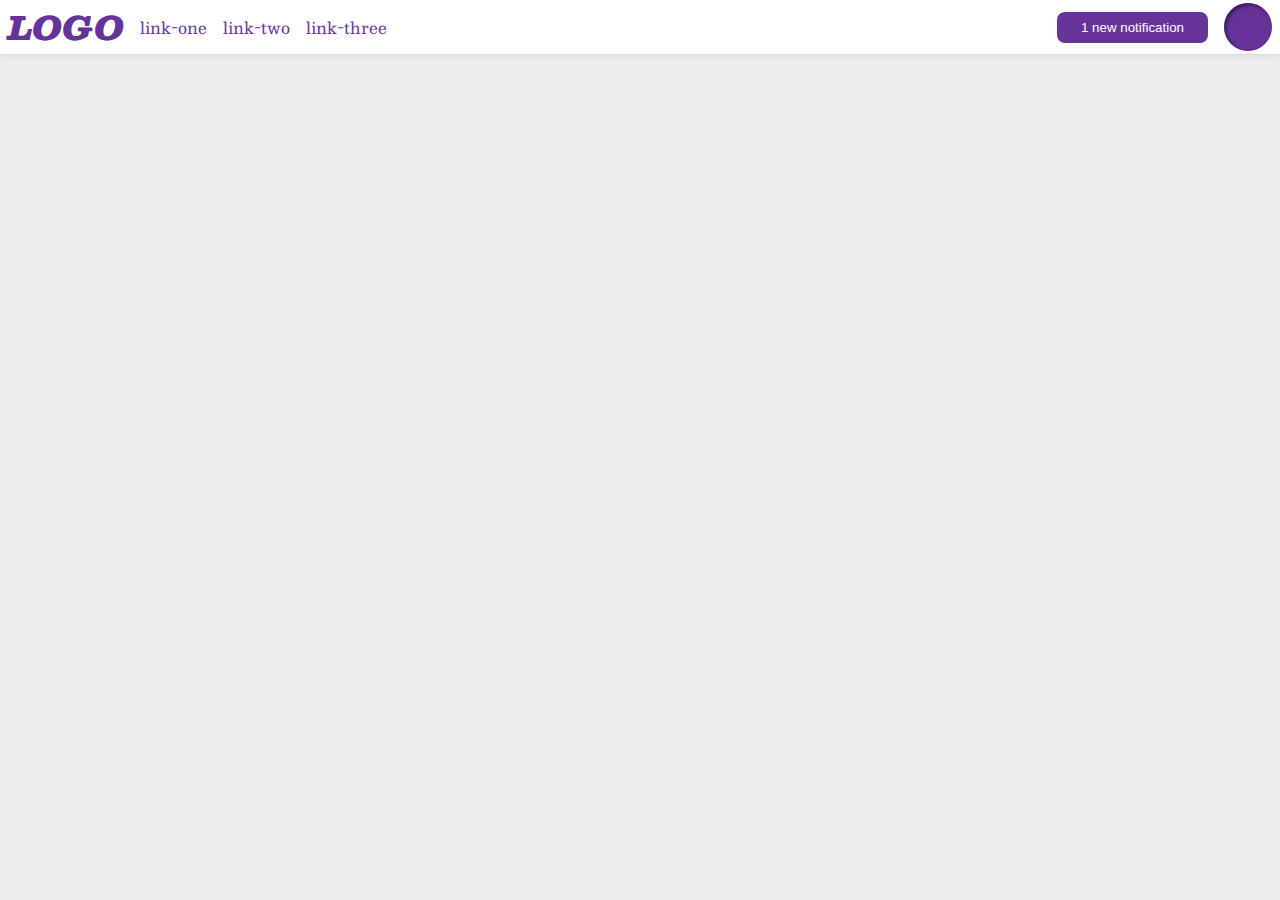
<file: flex/03-flex-header-2/index.html>
<!DOCTYPE html>
<html lang="en">
  <head>
    <meta charset="UTF-8">
    <meta http-equiv="X-UA-Compatible" content="IE=edge">
    <meta name="viewport" content="width=device-width, initial-scale=1.0">
    <title>Flex Header 2</title>
    <link rel="stylesheet" href="style.css">
  </head>
  <body>
    <div class="header">
      <div class="header-group1">
          <div class="logo">
            LOGO
          </div>
          <ul class="links">
            <li><a href="google.com">link-one</a></li>
            <li><a href="google.com">link-two</a></li>
            <li><a href="google.com">link-three</a></li>
          </ul>
      </div>

      <div class="header-group2">
        <button class="notifications">
            1 new notification
        </button>
        <div class="profile-image"></div>
      </div>
    </div>
  </body>
</html>
</file>
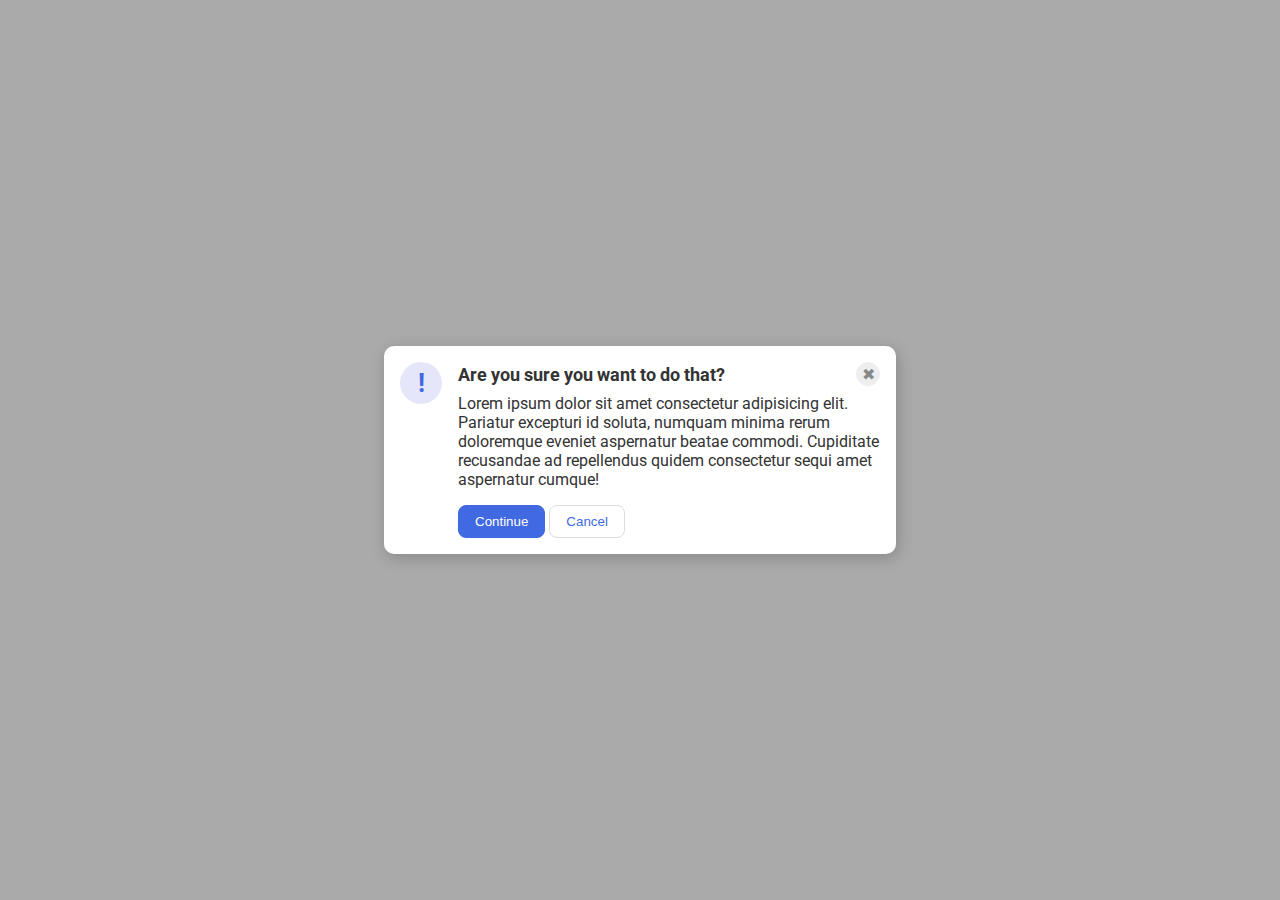
<file: flex/05-flex-modal/index.html>
<!DOCTYPE html>
<html lang="en">
  <head>
    <meta charset="UTF-8">
    <meta http-equiv="X-UA-Compatible" content="IE=edge">
    <meta name="viewport" content="width=device-width, initial-scale=1.0">
    <link rel="stylesheet" href="style.css">
    <title>Modal</title>
  </head>
  <body>
    <div class="modal">
      <div class="icon">!</div>

      <div class="container">
        <div class="header">Are you sure you want to do that?
          <button class="close-button">✖</button>
        </div>
        <div class="text">Lorem ipsum dolor sit amet consectetur adipisicing elit. Pariatur excepturi id soluta, numquam minima rerum doloremque eveniet aspernatur beatae commodi. Cupiditate recusandae ad repellendus quidem consectetur sequi amet aspernatur cumque!</div>
        <button class="continue">Continue</button>
        <button class="cancel">Cancel</button>
      </div>
    </div>
  </body>
</html>
</file>
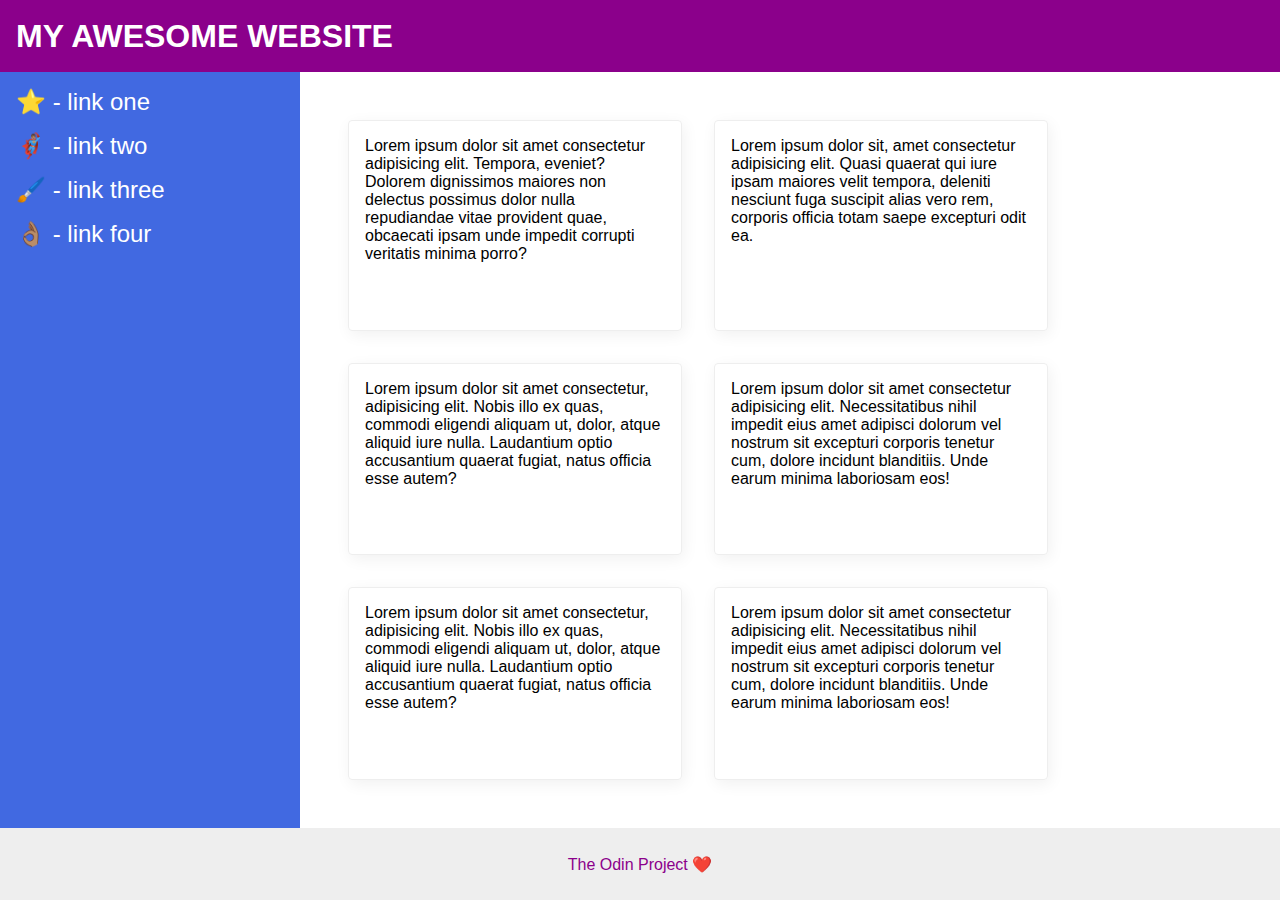
<file: flex/07-flex-layout-2/index.html>
<!DOCTYPE html>
<html lang="en">
  <head>
    <meta charset="UTF-8">
    <meta http-equiv="X-UA-Compatible" content="IE=edge">
    <meta name="viewport" content="width=device-width, initial-scale=1.0">
    <title>The Holy Grail</title>
    <link rel="stylesheet" href="style.css">
  </head>
  <body>
    <div class="header">
     MY AWESOME WEBSITE
    </div>
    <div class="body"> 
      <div class="sidebar">
        <ul>
          <li><a href="#">⭐ - link one</a></li>
           <li><a href="#">🦸🏽‍♂️ - link two</a></li>
          <li><a href="#">🖌️ - link three</a></li>
          <li><a href="#">👌🏽 - link four</a></li>
        </ul>
      </div>
      <div class="container">
        <div class="card">Lorem ipsum dolor sit amet consectetur adipisicing elit. Tempora, eveniet? Dolorem dignissimos maiores non delectus possimus dolor nulla repudiandae vitae provident quae, obcaecati ipsam unde impedit corrupti veritatis minima porro?</div>
        <div class="card">Lorem ipsum dolor sit, amet consectetur adipisicing elit. Quasi quaerat qui iure ipsam maiores velit tempora, deleniti nesciunt fuga suscipit alias vero rem, corporis officia totam saepe excepturi odit ea.</div>
        <div class="card">Lorem ipsum dolor sit amet consectetur, adipisicing elit. Nobis illo ex quas, commodi eligendi aliquam ut, dolor, atque aliquid iure nulla. Laudantium optio accusantium quaerat fugiat, natus officia esse autem?</div>
        <div class="card">Lorem ipsum dolor sit amet consectetur adipisicing elit. Necessitatibus nihil impedit eius amet adipisci dolorum vel nostrum sit excepturi corporis tenetur cum, dolore incidunt blanditiis. Unde earum minima laboriosam eos!</div>
        <div class="card">Lorem ipsum dolor sit amet consectetur, adipisicing elit. Nobis illo ex quas, commodi eligendi aliquam ut, dolor, atque aliquid iure nulla. Laudantium optio accusantium quaerat fugiat, natus officia esse autem?</div>
        <div class="card">Lorem ipsum dolor sit amet consectetur adipisicing elit. Necessitatibus nihil impedit eius amet adipisci dolorum vel nostrum sit excepturi corporis tenetur cum, dolore incidunt blanditiis. Unde earum minima laboriosam eos!</div>
      </div>
    </div>
    <div class="footer">
      The Odin Project ❤️
    </div>
  </body>
</html>
</file>
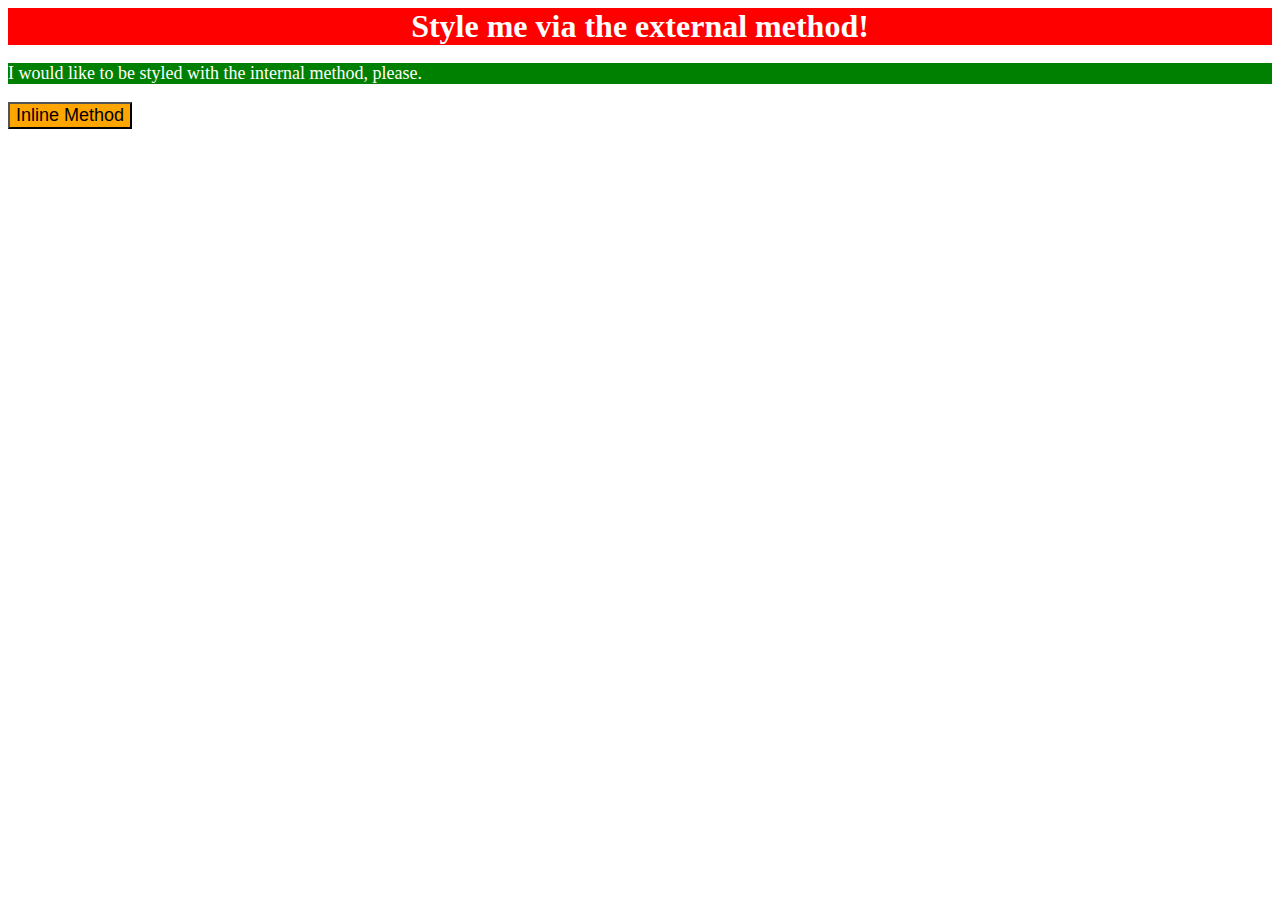
<file: foundations/01-css-methods/index.html>
<!DOCTYPE html>
<html lang="en">
  <head>
    <meta charset="UTF-8">
    <meta http-equiv="X-UA-Compatible" content="IE=edge">
    <meta name="viewport" content="width=device-width, initial-scale=1.0">
    <title>Methods for Adding CSS</title>
    <link rel="stylesheet" href="styles.css">
<style>
p{
  background-color: green;
  font-size: 18px;
  color: white;
}
</style>
  </head>
  <body>
    <div>Style me via the external method!</div>
    <p>I would like to be styled with the internal method, please.</p>
    <button style="font-size: 18px; background-color: orange;">Inline Method</button>
  </body>
</html>
</file>
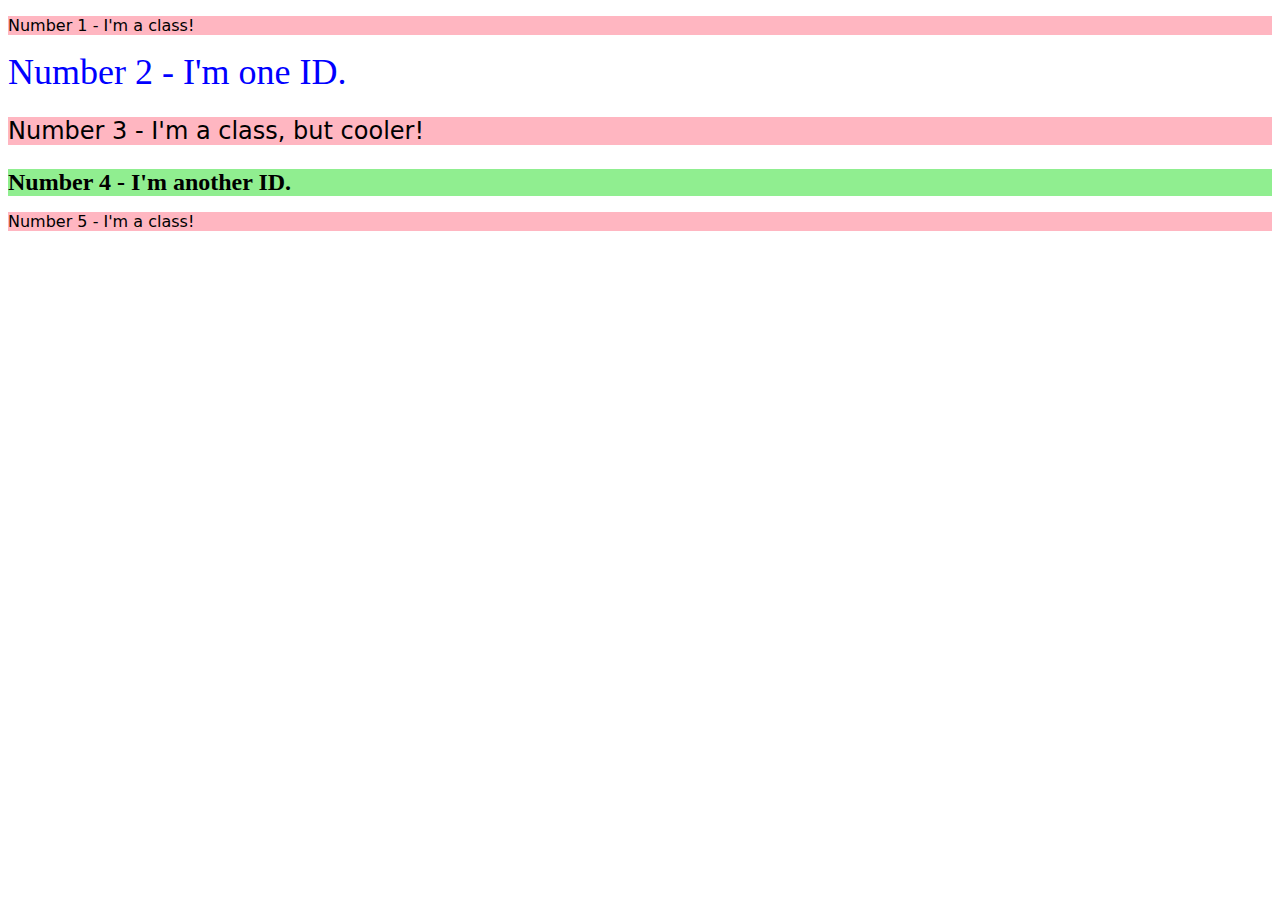
<file: foundations/02-class-id-selectors/index.html>
<!DOCTYPE html>
<html lang="en">
  <head>
    <meta charset="UTF-8">
    <meta http-equiv="X-UA-Compatible" content="IE=edge">
    <meta name="viewport" content="width=device-width, initial-scale=1.0">
    <title>Class and ID Selectors</title>
    <link rel="stylesheet" href="style.css">
  </head>
  <body>
    <p class="odd">Number 1 - I'm a class!</p>
    <div id="firsteven">Number 2 - I'm one ID.</div>
    <p class="odd cool">Number 3 - I'm a class, but cooler!</p>
    <div id="secondeven" class="cool">Number 4 - I'm another ID.</div>
    <p class="odd">Number 5 - I'm a class!</p>
  </body>
</html>
</file>
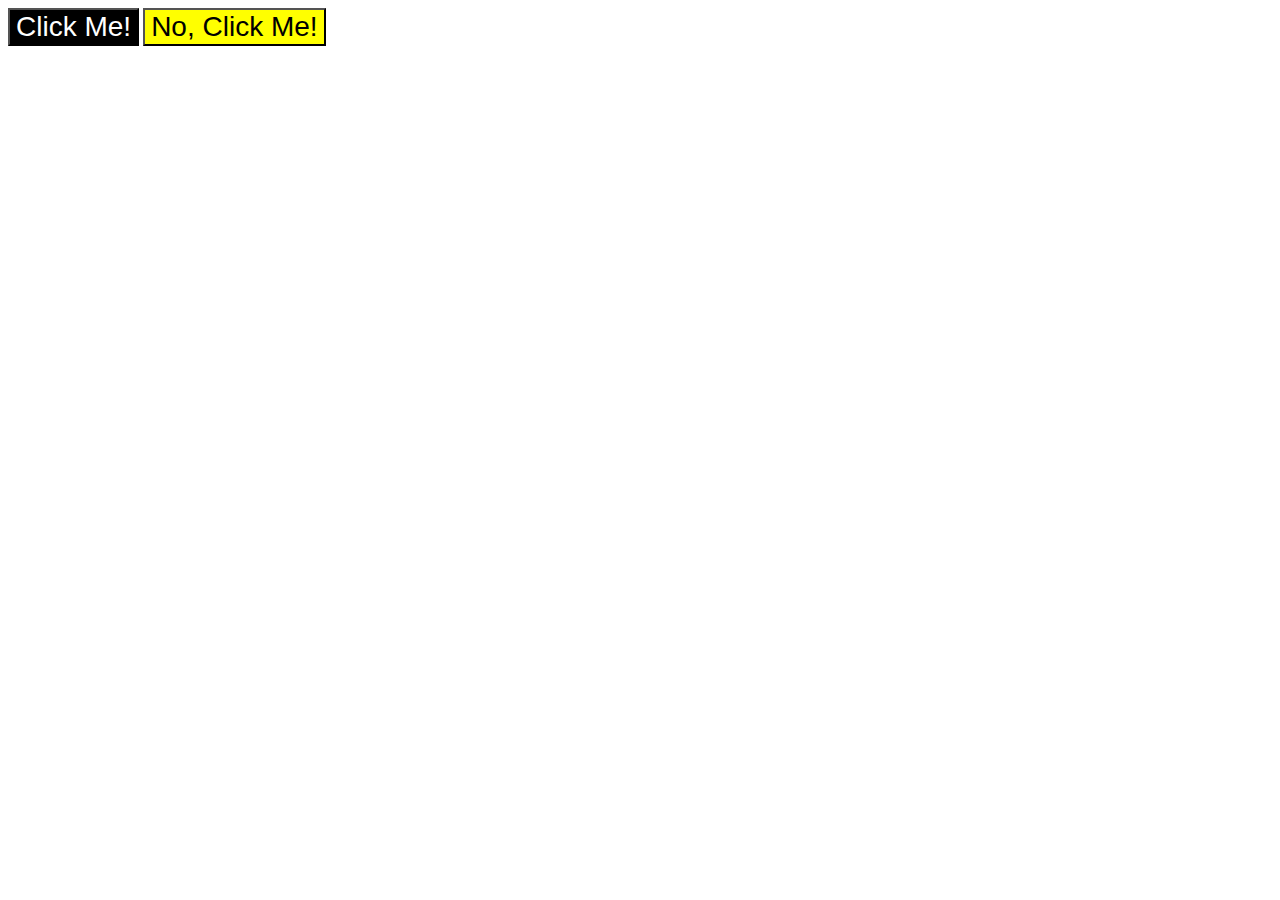
<file: foundations/03-grouping-selectors/index.html>
<!DOCTYPE html>
<html lang="en">
  <head>
    <meta charset="UTF-8">
    <meta http-equiv="X-UA-Compatible" content="IE=edge">
    <meta name="viewport" content="width=device-width, initial-scale=1.0">
    <title>Grouping Selectors</title>
    <link rel="stylesheet" href="style.css">
  </head>
  <body>
    <button class="clickme">Click Me!</button>
    <button class="no-clickme">No, Click Me!</button>
  </body>
</html>
</file>
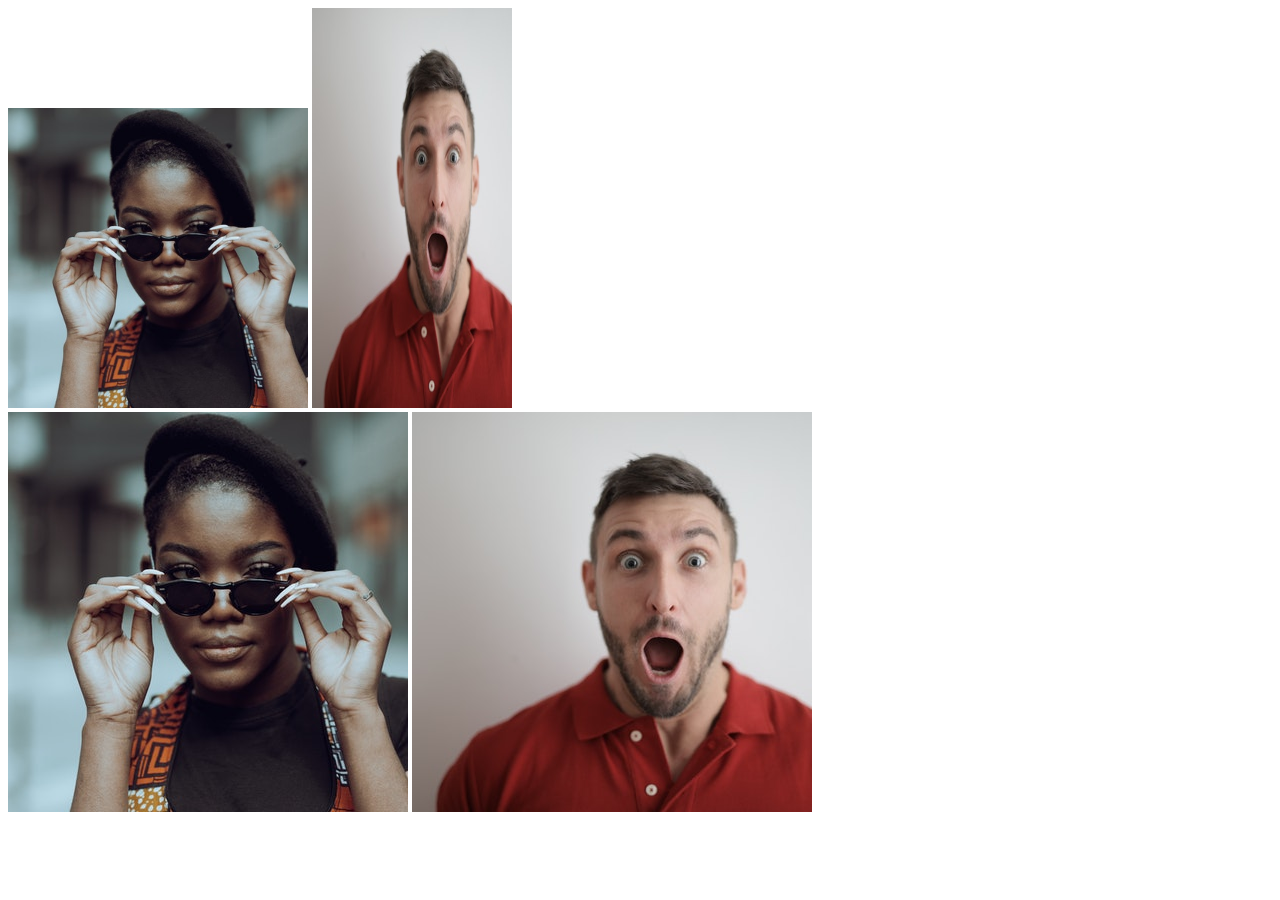
<file: foundations/04-chaining-selectors/index.html>
<!DOCTYPE html>
<html lang="en">
  <head>
    <meta charset="UTF-8">
    <meta http-equiv="X-UA-Compatible" content="IE=edge">
    <meta name="viewport" content="width=device-width, initial-scale=1.0">
    <title>Chaining Selectors</title>
    <link rel="stylesheet" href="style.css">
  </head>
  <body>
    <!-- Check image source path. Review Foundations lesson - Links and Images -->
    <!-- Use the classes BELOW this line -->
    <div>
      <img class="avatar proportioned" src="./images/woman-image.jpg" alt="Woman with glasses">
      <img class="avatar distorted" src="./images/man-image.jpg" alt="Man with surprised expression">
    </div>
    <!-- Use the classes ABOVE this line -->
    <div>
      <img class="original proportioned" src= "./images/woman-image.jpg" alt="Woman with glasses">
      <img class="original distorted" src="./images/man-image.jpg" alt="Man with surprised expression">
    </div>
  </body>
</html>
</file>
<file: flex/03-flex-header-2/style.css>
/* this is some magical font-importing.  
you'll learn about it later. */
@import url('https://fonts.googleapis.com/css2?family=Besley:ital,wght@0,400;1,900&display=swap');

body {
  margin: 0;
  background: #eee;
  font-family: Besley, serif;
}

.header {
  background: white;
  border-bottom: 1px solid #ddd;
  box-shadow: 0 0 8px rgba(0,0,0,.1);
  display: flex;
  justify-content: space-between;
  padding: 0 8px;
}

.profile-image {
  background: rebeccapurple;
  box-shadow: inset 2px 2px 4px rgba(0,0,0,.5);
  border-radius: 50%;
  width: 48px;
  height: 48px;
}

.logo {
  color: rebeccapurple;
  font-size: 32px;
  font-weight: 900;
  font-style: italic;
}

button {
  border: none;
  border-radius: 8px;
  background: rebeccapurple;
  color: white;
  padding: 8px 24px;
}

a {
  /* this removes the line under our links */
  text-decoration: none;
  color: rebeccapurple;
}

ul {
  list-style-type: none;
  margin: 0;
  padding: 0;
  gap: 16px;
}

.links{
  display: flex;
  gap: 16px;
}

.header-group1, .header-group2{
  display: flex;
  align-items: center;
  gap: 16px;
}
</file>
<file: flex/05-flex-modal/style.css>
@import url('https://fonts.googleapis.com/css2?family=Roboto:wght@400;700&display=swap');

html, body {
  height: 100%;
}

body {
  font-family: Roboto, sans-serif;
  margin: 0;
  background: #aaa;
  color: #333;
  /* I'll give you this one for free lol */
  display: flex;
  align-items: center;
  justify-content: center;
}

.modal {
  background: white;
  width: 480px;
  border-radius: 10px;
  box-shadow: 2px 4px 16px rgba(0,0,0,.2);
  display: flex;
  gap: 16px;
  padding: 16px;
}

.icon {
  color: royalblue;
  font-size: 26px;
  font-weight: 700;
  background: lavender;
  width: 42px;
  height: 42px;
  border-radius: 50%;
  display: flex;
  align-items: center;
  justify-content: center;
}

.close-button {
  background: #eee;
  border-radius: 50%;
  color: #888;
  font-weight: 400;
  font-size: 16px;
  height: 24px;
  width: 24px;
  display: flex;
  align-items: center;
  justify-content: center;
  border: 1px solid #eee;
  padding: 0;
}

button {
  cursor: pointer;
  padding: 8px 16px;
  border-radius: 8px;
}

button.continue {
  background: royalblue;
  border: 1px solid royalblue;
  color: white;
}

button.cancel {
  background: white;
  border: 1px solid #ddd;
  color: royalblue;
}

.icon{
  flex-shrink: 0;
}

.header{
  display: flex;
  justify-content: space-between;
  align-items: center;
  font-weight: bold;
  font-size: large; 
  margin-bottom: 8px;
}

.text{
  margin-bottom: 16px;
}
</file>
<file: flex/07-flex-layout-2/style.css>
body {
  font-family: -apple-system, BlinkMacSystemFont, 'Segoe UI', Roboto, Oxygen, Ubuntu, Cantarell, 'Open Sans', 'Helvetica Neue', sans-serif;
  margin: 0;
  min-height: 100vh;
  display: flex;
  flex-direction: column;
}

.header {
  height: 72px;
  background: darkmagenta;
  color: white;
  display: flex;
  align-items: center;
  padding: 0 16px;
  font-size: 32px;
  font-weight: 900;
}

.footer {
  height: 72px;
  background: #eee;
  color: darkmagenta;
  display: flex;
  justify-content: center;
  align-items: center;
}

.body{
  flex: 1;
  display: flex;
}

.container{
  padding: 32px;
  display: flex;
  flex-wrap: wrap;
}

.sidebar {
  width: 300px;
  background: royalblue;
  box-sizing: border-box;
  flex-shrink: 0;
  padding: 16px;
}

ul{
  list-style-type: none;
  margin: 0;
  padding: 0;
}

li{
  margin-bottom: 16px;
}

li a{
  font-size: 24px;
  color: white;
  text-decoration: none;
}

.card {
  border: 1px solid #eee;
  box-shadow: 2px 4px 16px rgba(0,0,0,.06);
  border-radius: 4px;
  padding: 16px;
  margin: 16px;
  width: 300px;
}
</file>
<file: foundations/01-css-methods/styles.css>
div{
	font-size: 32px;
	background-color: red;
	color: white;
	font-weight: bold;
	text-align: center;
}
</file>
<file: foundations/02-class-id-selectors/style.css>
.odd{
	background-color: #ffb6c1;
	font-family: Verdana, "DejaVu Sans", sans-serif;
}

#firsteven{
	color: #0000FF;
	font-size: 36px;
}

.cool {
	font-size: 24px;
}

#secondeven{
	font-weight: bold;
	background-color: #90EE90;
}
</file>
<file: foundations/03-grouping-selectors/style.css>
.clickme{
	background-color: #000000;
	color: #ffffff;
}

.no-clickme{
	background-color: #FFFF00;
}

.clickme, .no-clickme{
	font-size: 28px;
	font-family: Helvetica, "Times New Roman", sans-serif;
}
</file>
<file: foundations/04-chaining-selectors/style.css>
/* Add CSS Styling */
.avatar.proportioned{
	width: 300px;
	height: auto;
}

.avatar.distorted{
	width: 200px;
	height: 400px;
}
</file>
